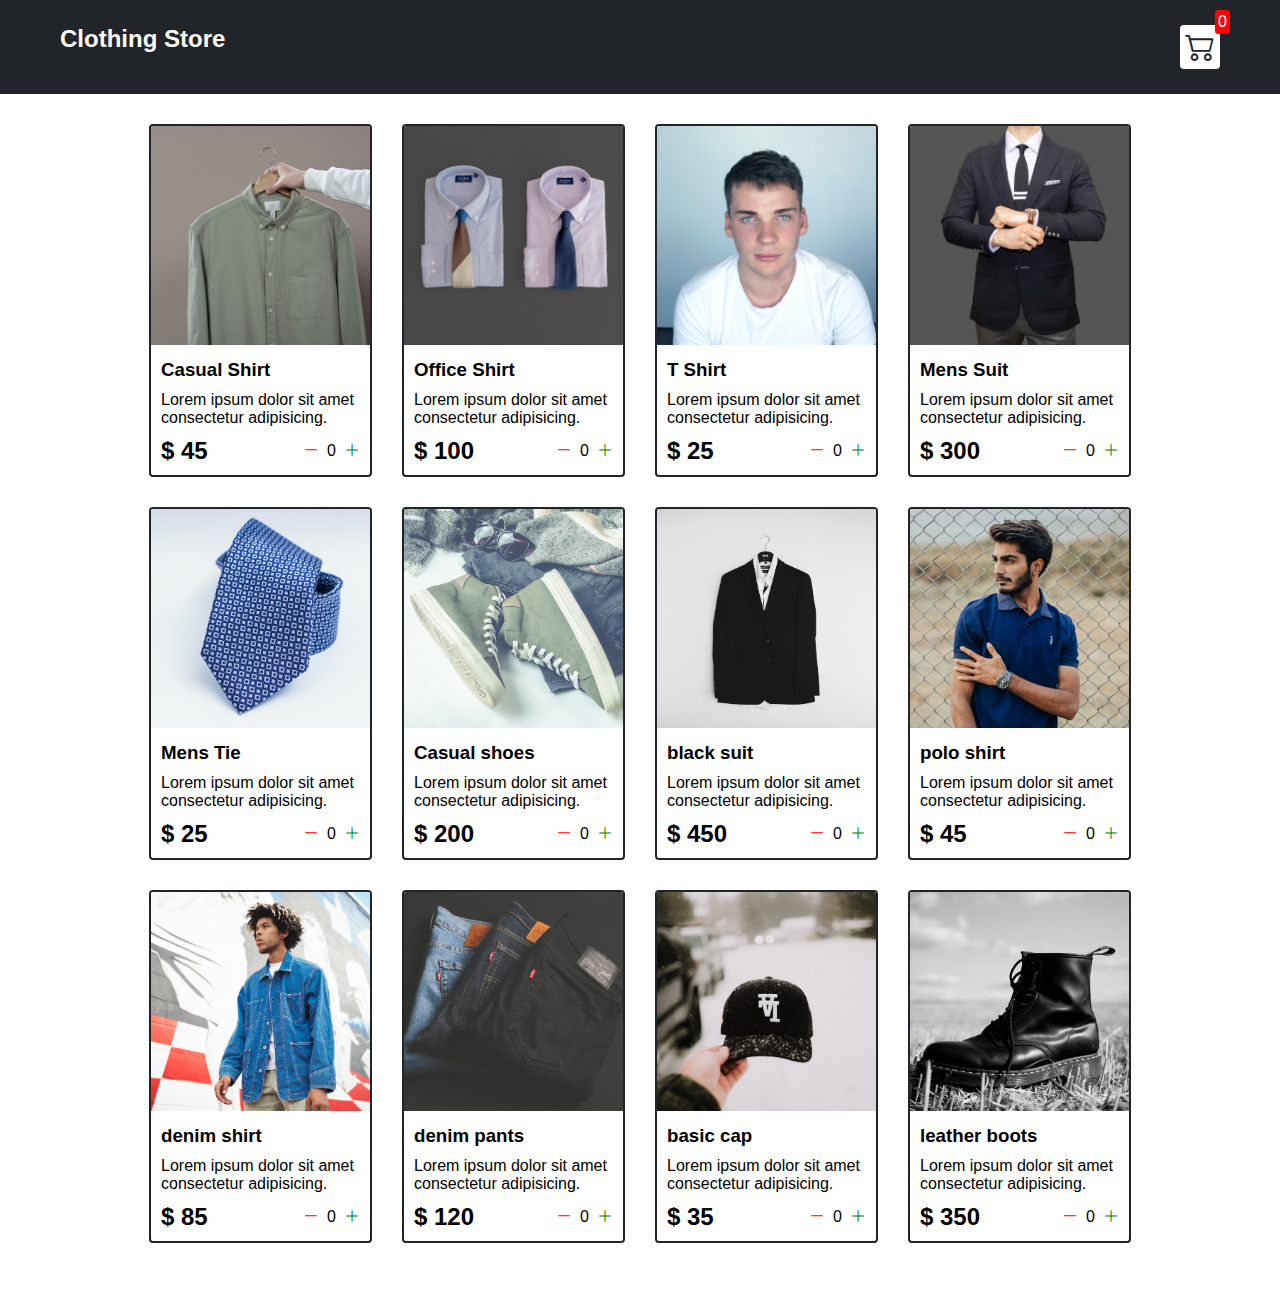
<file: index.html>
<!DOCTYPE html>
<html lang="en">

<head>
  <meta charset="UTF-8">
  <meta http-equiv="X-UA-Compatible" content="IE=edge">
  <meta name="viewport" content="width=device-width, initial-scale=1.0">
  <title>Clothing Store</title>
  <link rel="stylesheet" href="src/style.css">
  <link rel="stylesheet" href="https://cdn.jsdelivr.net/npm/bootstrap-icons@1.8.3/font/bootstrap-icons.css">
</head>

<body>
  <div class="navbar">
    <a href="index.html">
      <h2>Clothing Store</h2>
    </a>

    <a href="cart.html">
      <div class="cart">
        <i class="bi bi-cart2"></i>
        <div id="cartAmount" class="cartAmount">0</div>
      </div>
    </a>

  </div>

  <div class="shop" id="shop">


  </div>

</body>
<script src="src/Data.js"></script>
<script src="src/main.js"></script>

</html>
</file>
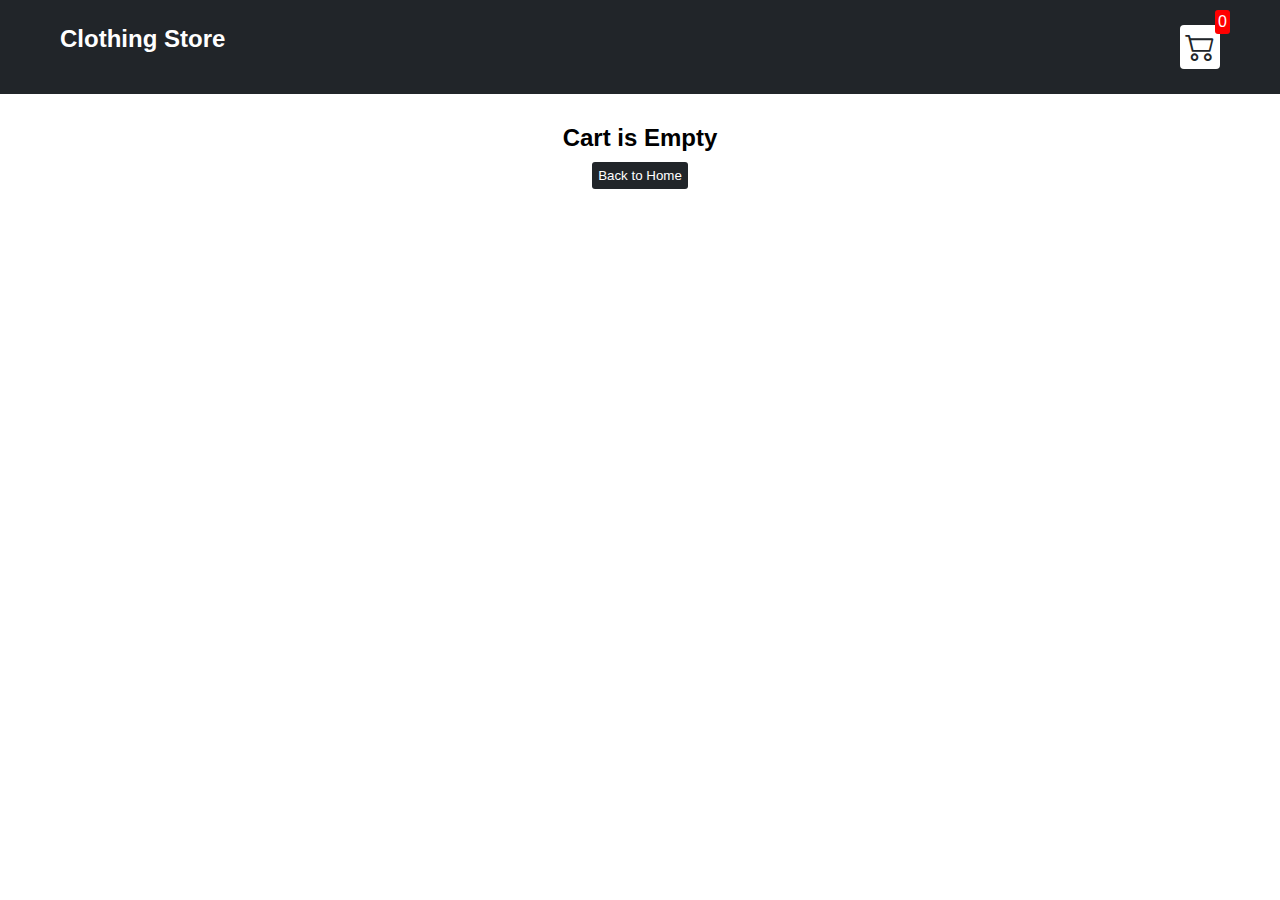
<file: cart.html>
<!DOCTYPE html>
<html lang="en">

<head>
  <meta charset="UTF-8">
  <meta http-equiv="X-UA-Compatible" content="IE=edge">
  <meta name="viewport" content="width=device-width, initial-scale=1.0">
  <title>Clothing Store</title>
  <link rel="stylesheet" href="src/style.css">
  <link rel="stylesheet" href="https://cdn.jsdelivr.net/npm/bootstrap-icons@1.8.1/font/bootstrap-icons.css">
</head>

<body>
  <div class="navbar">
    <a href="index.html">
      <h2>Clothing Store</h2>
    </a>

    <a href="cart.html">
      <div class="cart">
        <i class="bi bi-cart2"></i>
        <div id="cartAmount" class="cartAmount">0</div>
      </div>
    </a>

  </div>

  <div id="label" class="text-center"></div>

  <div class="shopping-cart" id="shopping-cart"></div>
</body>
<script src="src/Data.js"></script>
<script src="src/cart.js"></script>

</html>
</file>
<file: src/style.css>
/**
* ! Changing default styles of the browser
**/

* {
  margin: 0;
  padding: 0;
  box-sizing: border-box;
}

body {
  font-family: sans-serif;
}

i {
  cursor: pointer;
}

a {
  text-decoration: none;
  color: white;
}

/**
* ! Navbar STyles are here
**/

.navbar {
  display: flex;
  flex-direction: row;
  justify-content: space-between;
  background-color: #212529;
  color: white;
  padding: 25px 60px;
  margin-bottom: 30px;
}

.cart {
  position: relative;
  background-color: #fff;
  color: #212529;
  font-size: 30px;
  padding: 5px;
  border-radius: 4px;
}

.cartAmount {
  position: absolute;
  top: -15px;
  right: -10px;
  font-size: 16px;
  background-color: red;
  color: white;
  padding: 3px;
  border-radius: 3px;
}

/**
* ! Shop items styles are here
**/

.shop {
  display: grid;
  grid-template-columns: repeat(4, 223px);
  gap: 30px;
  justify-content: center;
  margin-bottom: 50px;
}

@media (max-width: 1000px) {
  .shop {
    grid-template-columns: repeat(2, 223px);
  }
}

@media (max-width: 500px) {
  .shop {
    grid-template-columns: repeat(1, 223px);
  }
}

.item {
  border: 2px solid #212529;
  border-radius: 4px;
}
.item img {
  width: 100%;
  border-radius: 2px 2px 0 0;
}

.details {
  display: flex;
  flex-direction: column;
  padding: 10px;
  gap: 10px;
}

.price-quantity {
  display: flex;
  flex-direction: row;
  justify-content: space-between;
  align-items: center;
}

.buttons {
  display: flex;
  flex-direction: row;
  gap: 8px;
  font-size: 16px;
}

.bi-dash-lg {
  color: red;
}

.bi-plus-lg {
  color: green;
}

/**
* ! style rules for label and some buttons
**/

.text-center {
  text-align: center;
  margin-bottom: 20px;
}

.HomeBtn,
.checkout,
.removeAll {
  background-color: #212529;
  color: white;
  border: none;
  padding: 6px;
  border-radius: 3px;
  cursor: pointer;
  margin-top: 10px;
}

.checkout {
  background-color: green;
}
.removeAll {
  background-color: red;
}
.bi-x-lg {
  color: red;
  font-weight: bold;
}

/**
* ! style rules for shopping-cart
**/

.shopping-cart {
  display: grid;
  grid-template-columns: repeat(1, 320px);
  justify-content: center;
  gap: 15px;
}

/**
* ! style rules for cart-item
**/

.cart-item {
  border: 2px solid #212529;
  border-radius: 5px;
  display: flex;
}

.title-price-x {
  width: 195px;
  display: flex;
  align-items: center;
  justify-content: space-between;
  /* border: 2px solid red; */
}

.title-price {
  display: flex;
  align-items: center;
  gap: 10px;
}

.cart-item-price {
  background-color: #212529;
  color: white;
  border-radius: 4px;
  padding: 3px 6px;
}
</file>
